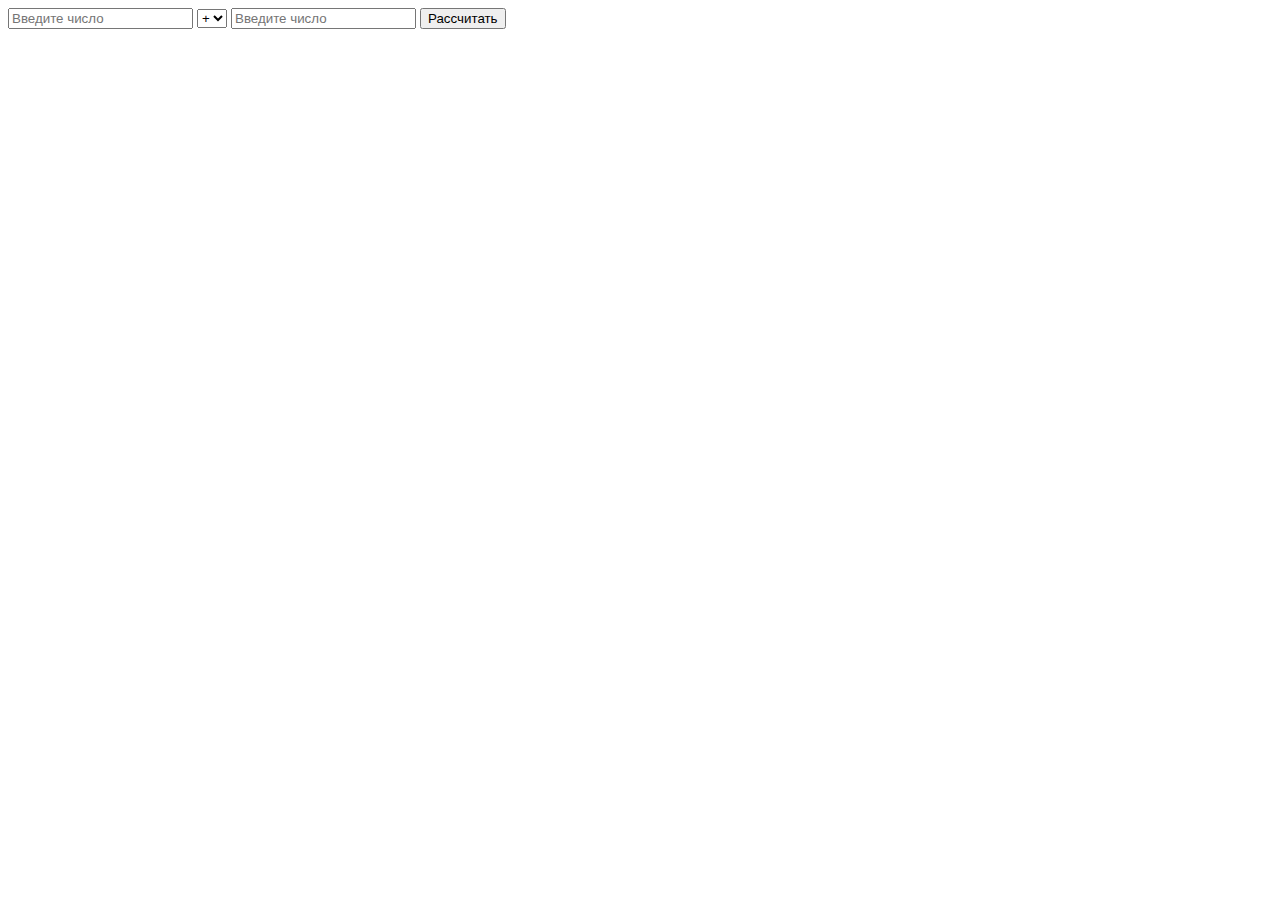
<file: calc_php/index.html>
<!DOCTYPE html>
<html lang="en" xmlns="http://www.w3.org/1999/html">
<head>
    <meta charset="UTF-8">
    <title>Калькулятор на php-v2</title>
</head>
<body>
<label for="number1"><input type="number" id="number1" placeholder="Введите число"></label>
<label for="operation">
    <select id="operation">
        <option value="add">+</option>
        <option value="sub">-</option>
        <option value="mult">*</option>
        <option value="divi">/</option>
    </select>
</label>
<label for="number2"><input type="number" id="number2" placeholder="Введите число"></label>
<button onclick="calculate()">Рассчитать</button>
<div>

</div>
<div class="lastresult"><br></div>
<div>
    <div class="endresult"><br></div>
</div>
<script src="calc_v2.js"></script>
</body>
</file>
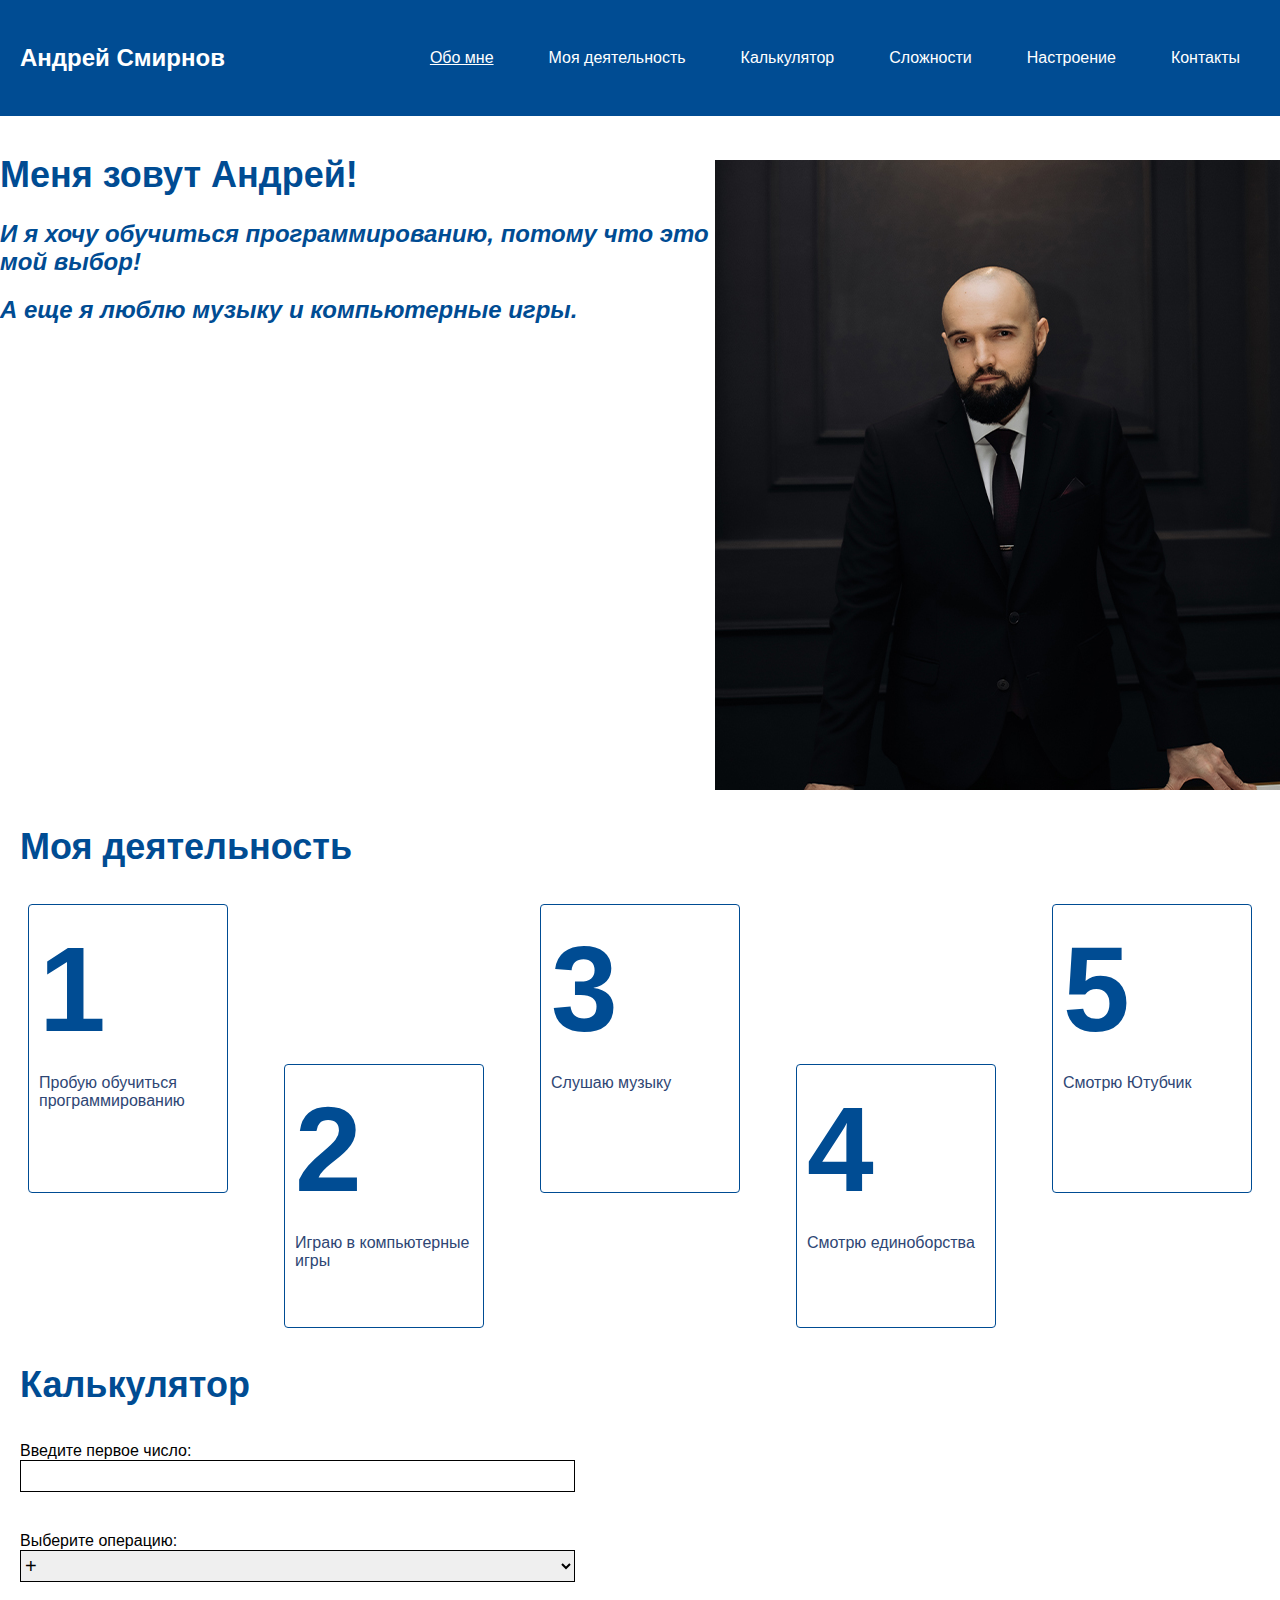
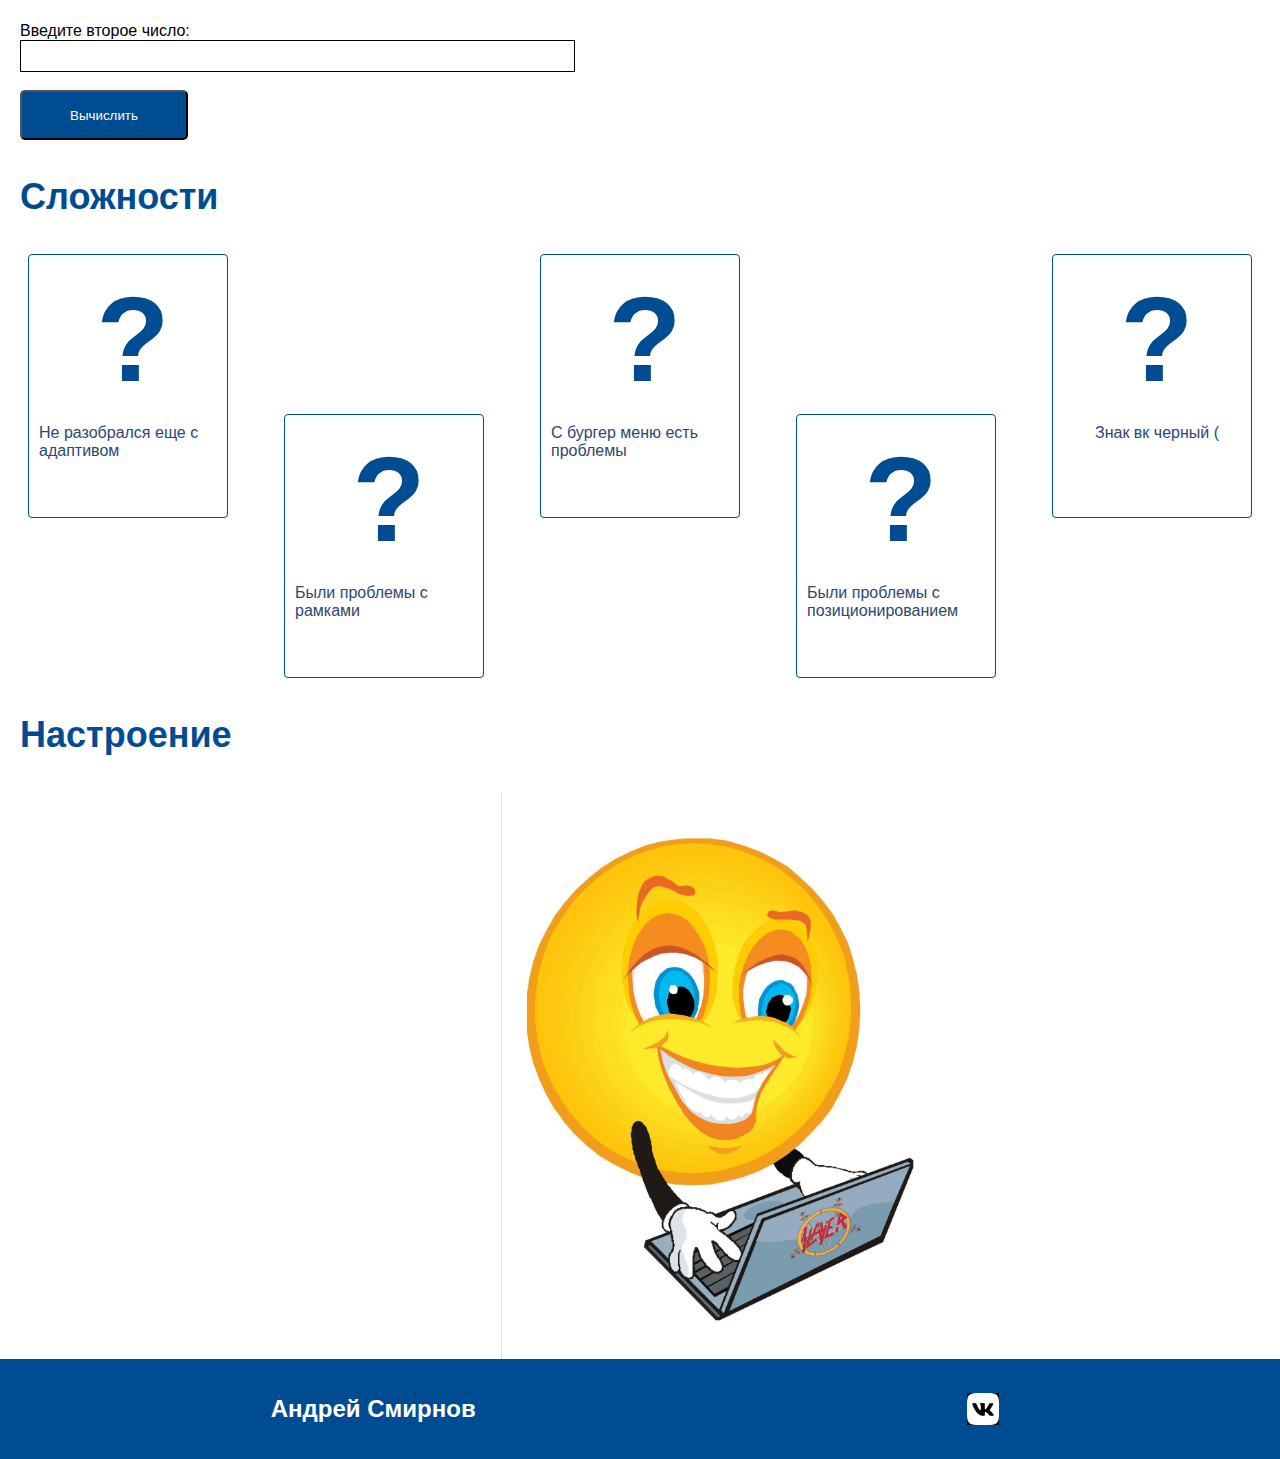
<file: index1.html>
<!DOCTYPE html>
<html lang="ru">
 <head>
    <title>Моя первая страница</title>
    <meta charset="UTF-8" />
    <meta name="viewport" content="width=device-width, initial-scale=1.0"/>   
     <link rel="stylesheet" href="./css/style1.css">
</head>
<body> 
   <header class="header_top">       
      <nav class="header_nav">
         <p class="logo">Андрей Смирнов</p>
         <ul class="header_link">
         <input type="checkbox" id="checkbox_toggle">
         <label for="checkbox_toggle" class="burger">
            <span class="burger-line"></span>
         </label>
         <div class="menu">
            <li><a href="#about_mee" class="menu_first">Обо мне</a></li>
            <li><a href="#myactivitiess" class="menu_second"> Моя деятельность</a></li>
            <li><a href="#calcs" class="menu_second"> Калькулятор</a></li>
            <li><a href="#myproblemss" class="menu_second"> Сложности</a></li>
            <li><a href="#mymood" class="menu_second"> Настроение</a></li>
            <li><a href="https://vk.com/ddz0r" class="menu_second"> Контакты</a></li>
         </div>
         </ul>                  
      </nav>
   </header>     
   <main>
      <section>
         <div class="containet_center">
            <div class="container_text">
               <div class="about_me" id="about_mee">
                  <h1>Меня зовут Андрей!</h1>
                  <h2> И я хочу обучиться программированию, потому что это мой выбор!</h2>
                  <h2> А еще я люблю музыку и компьютерные игры.</h2>
               </div>
               <div class="img_me">
                  <img src="img/1.jpg" alt="Это я" />
               </div>
            </div>
            <div class="container_myactivities" id="myactivitiess">
               <div class="myactivities">
                  <h3>Моя деятельность</h3>
               </div>
               <div class="cards">
                  <div class="container-cards">
                     <div class="card">
                        <div class="card-rectangle-first-group">
                           <div class="card-rectangle-first">
                              <h4>1</h4>
                              <p>Пробую обучиться программированию</p>
                           </div>
                        </div>
                        <div class="card-rectangle-second-group">
                           <div class="card-rectangle-second">
                              <h4>2</h4>
                              <p>Играю в компьютерные игры</p>
                           </div>
                        </div>
                        <div class="card-rectangle-first-group">
                           <div class="card-rectangle-first">
                              <h4>3</h4>
                              <p>Слушаю музыку</p>
                           </div>
                        </div>
                        <div class="card-rectangle-second-group">
                           <div class="card-rectangle-second">
                              <h4>4</h4>
                              <p>Смотрю единоборства</p>
                           </div>
                        </div>
                        <div class="card-rectangle-first-group">
                           <div class="card-rectangle-first">
                              <h4>5</h4>
                              <p>Смотрю Ютубчик</p>
                           </div>
                        </div>
                     </div>
                  </div>
               </div>
            </div>
            <div class="calc" id="calcs">
               <h3>Калькулятор</h3>
               <div class="calc-menu-firstnumber">Введите первое число:</div>
               <input class="calc-menu-firstnumbers" type="number" step="0.001" min="-99999999.999" max="99999999.999">

               <div class="calc-menu-operation">Выберите операцию:</div>
               <select class="calc-menu-operations">
                  <option value="+">+</option>
                  <option value="-">-</option>
                  <option value="/">/</option>
                  <option value="*">*</option>
               </select>
               <div class="calc-menu-secondnumber">Введите второе число:</div>
               <input class="calc-menu-secondnumbers" type="number" step="0.001" min="-99999999.999" max="99999999.999">

               <br>
               <div class="button-calc"></div>
               <button class="button-blue" id="btn-result">Вычислить</button>
               <div class="modal" id="my-modal">
                  <div class="window-result">
                     <h3>Результат</h3>
                     <p class="calc-result"></p>
                     <div class="btn-close-resultcalc" id="btn-close-result">
                        <button>X</button>
                     </div>
                  </div>
               </div>
            </div>

            <div class="container_problems">
               <div class="myproblems" id="myproblemss">
                  <h3>Сложности</h3>
               </div>
               <div class="cards-problems"> 
                  <div class="container-cards-problems">
                     <div class="card-problem">
                           <div class="card-problem-first-group">
                              <div class="card-problem-first">
                              <h4>?</h4>
                              <p>Не разобрался еще с адаптивом</p>
                              </div>
                           </div>                                             
                           <div class="card-problem-second-group">
                              <div class="card-problem-second">
                                 <h4>?</h4>
                                 <p>Были проблемы с рамками</p>
                              </div>
                           </div>
                           <div class="card-problem-first-group">
                              <div class="card-problem-first">
                                 <h4>?</h4>
                                 <p>С бургер меню есть проблемы</p>
                              </div>
                           </div>
                           <div class="card-problem-second-group">
                              <div class="card-problem-second">
                                 <h4>?</h4>
                                 <p>Были проблемы с позиционированием</p>
                              </div>
                           </div>
                           <div class="card-problem-first-group">
                              <div class="card-problem-first">
                                 <h4>?</h4>
                                 <p>Знак вк черный ( </p>
                              </div>
                        </div>
                     </div> 
                  </div>              
                                 
               </div>
            </div>
            <div class="mood" id="moods">
               <h3>Настроение</h3>
            </div>
            <div class="img-mood-smile">
               <img src="img/1682550059_papik-pro-p-smail-rabota-png-25.jpg" alt="Умный смайлик">
            </div>
         </div>
      </section>
   </main>
   <footer class="footer">
      <div class="logo">Андрей Смирнов</div>
      <nav class="footer-section">
         <a href="https://vk.com/ddz0r" class="footer-logovk" role="button">
          <img class="footer-button" src="img/logovk.png" alt="Ссылка на профиль">
         </a>
      </nav>
   </footer>
<script src="mathfunc.js"></script>
<script src="calc.js"></script>
<script src="index.js"></script>
</body>
</html>
</file>
<file: css/style1.css>
html{
    box-sizing: border-box;
}
*,*::before,*::after{
    box-sizing: inherit;
}
body{
    font-family: Arial;
    color: white;
    min-width: 697px;
    margin:0;
}
.header_top {

}

.header_nav{
    position: fixed;
    display: flex;
    align-items: center;
    justify-content: space-between;
    background-color: #004C93;
    color: white;
    list-style-type: none;
    min-height: 100px; 
    width: 100%; 
    margin-top: 0px;
    z-index: 99;  
}
.logo{
    font-size: 24px;
    color: #ffff;
    font-weight: bold;
    padding: 20px;
}
.header_link a{
color: white;
margin-right: 25px;
}
.menu{
    display: flex;
    font-size: 16px;
    list-style-type: none;
}
.menu li {
    padding: 5px 15px;
}
.menu li a:hover{
    transition: all .3s;
    color: black;
}

.menu_second{
    text-decoration: none;
    list-style: none;
}
#checkbox_toggle {
    display: none;
}
.burger {
    display:none;
    font-size: 16px;
    cursor: pointer;
}
/*Линии бургер меню*/
.burger-line{
    background-color: rgb(255, 255, 255);
    display: block;
    height: 3px;
    width: 38px;
    position: relative;
}
.burger-line::before,
.burger-line::after{
    background-color: rgb(255, 255, 255);
    content: '';
    display: block;
    position: absolute;
    width: 100%;
    height: 100%;
}
.burger-line::before {
    top: 15px;
}
.burger-line::after{
    top: -15px;
}
/* бургер меню на мобильной */
@media (max-width: 975px) {
    
    .menu{
        display: none;
        max-width: 100%;
        /*max-height: 438px;*/
        overflow: hidden;
        position: absolute;
        background-color: #004C93;
        text-align: right;
        right: 0;
        left: 0;
        margin-top: 20px;
        margin-right: 0px;
        margin-left: 0px;
    }
    .menu li a {
        color: #ffffff;
        display: block;
        padding: 15px;
    }
    .menu li {
        transition: all .5s;
    }

    .menu li:hover{
        background-color: #3296f3;
    }

    #checkbox_toggle:checked ~ .menu {
        display: block;
        max-height: 438px;
        transition: all .5s;
    }
    
    .burger {
    display:block;
    padding: 20px 30px;
    }
    
    

    .footer {
        display: flex;
        align-items: center;
        justify-content: space-between;
        background-color: #004C93;
        color: white;
        list-style-type: none;
        max-width: 100%;        
    }

}
/* мобильное*/
@media screen and (max-width: 1049px) {
    
    .container_text {
        display: flex;
        justify-content: center;
        flex-direction: column;
        align-items: center;        
    }
    
    .container_myactivities{
        display: flex;
        flex-direction: column; 
        justify-content: center;         
    }
    .myactivities{
        display: flex;
        justify-content: center;
    }
    .cards {  
        display: flex;     
        flex-direction: column;
        flex-wrap: wrap;
        justify-content: flex-start;  
        align-items: center;
    }
    .container_cards{
        display: flex;
        flex-direction: column;
        flex-wrap: wrap;
    }
    
    .card-rectangle-first-group {
        display: flex;        
        flex-direction: column;
        padding-bottom: 10px;
    }
    .card-rectangle-second-group {
        display: flex;
        flex-direction: column; 
        padding-bottom: 10px;         
    }
    /*Рамка моя деятельность нечет*/
    .card-rectangle-first {    
        width: 578px;
        height: 200px;
        border: 1px solid;
        color: #004C93;
        border-radius: 4px;
        font-size: 16px;
        display: flex;    
        align-items: flex-start;
        align-self: flex-start;              
    }  
    h4 {
        color: #004C93;
        font-size: 120px;
        margin-top: 15px;
        margin-left: 10px;
        margin-bottom: 0px;
    }
    p {
        font-size: 16px;
        color: #2E4674;
                
    }
    .card-rectangle-second {
        width: 578px;
        height: 200px;
        border: 1px solid;
        color: #004C93;
        border-radius: 4px;
        font-size: 16px;
        display: flex;    
        align-items: flex-start;
        align-self: flex-start;  
    }
    .calc {
        display:flex;
        justify-content: center;
        flex-direction: column;
        color: black; 
        padding-left: 20px;   
    }
    
    .calc-menu-firstnumbers {
        width: 555px;
        height: 32px;
        border: 1px solid;
        color: black;
    }
    .calc-menu-operation{
        padding-top: 40px;
    }
    
    .calc-menu-operations {
        width: 555px;
        height: 32px;
        border: 1px solid;
        color: black;
        padding-top: 30px;
    }
    
    select {
        width: 555px;
        height: 32px;
        border: 1px solid;
        color: black; 
        font-size: 20px;    
    }
    .calc-menu-secondnumber {
        padding-top: 40px;
    }
    .calc-menu-secondnumbers {
        width: 555px;
        height: 32px;
        border: 1px solid;
        color: black; 
    }
    
    .button-blue {
        display: inline-block;
        background-color: #004C93;
        color: white;
        width: 168px;
        height: 50px;
        border-radius: 5px;
        cursor: pointer;
    }
    .button-blue:hover {
        color: black;
        background-color: #3296f3;
    }

    .container_problems {
        display: flex;
        flex-direction: column;   
        flex-wrap: wrap; 
        justify-content: center;
    }
    .myproblems {
        display: flex;       
        justify-content: center;
    }
    .cards-problems {
        display: flex;
        flex-direction: column;
        justify-content: center;
    }
    .container-cards-problems{
        display: flex;
        justify-content: center;
    }
    .card-problem {
        display: flex;
        flex-direction: column;
        justify-content: center;
    }
      
    .card-problem-first-group{
        display: flex;
        flex-direction: column;
        justify-content: center;
        padding-bottom: 10px;
    
    }
    .card-problem-first{
        width: 578px;
        height: 200px;
        border: 1px solid;
        border-radius: 4px;
        color: #004C93;
        font-size: 16px;
        display: flex;
        align-items: flex-start;        
    }
    
    .card-problem-second-group{
        display: flex;
        flex-direction: column;
        justify-content: center;
        padding-bottom: 10px;        
    }
    
    .card-problem-second{
        width: 578px;
        height: 200px;
        border: 1px solid;
        border-radius: 4px;
        color: #004C93;
        font-size: 16px;
        display: flex;
        align-items: center;
    }
    .mood {
        display: flex;
        justify-content: center;    
    }
    .img-mood-smile {
        width: 600px;
        height: 567px;
        display: flex;
        justify-content: center;
        margin-left: 70px;
        
    }
}
/* десктопная версия */
@media(min-width: 1050px) {
    .myactivities{
        display: block;
        padding-left: 20px;
    }
    .contrainer-cards {
        display: flex; 
        justify-content: space-between;      
    }
    
    .card {
        display:flex;
        justify-content: space-around;
        flex-direction: row;
        align-items: center;         
    }
    
    
    .card-rectangle-first-group {
        display: flex;
        align-self: flex-start;
        flex-direction: row;
        justify-content: space-around;
    }
    .card-rectangle-second-group {
        display: flex;
        align-self: flex-end;
        flex-direction: row;
        justify-content: space-around;
        padding-top: 160px;
    }
    /*Рамка моя деятельность нечет*/
    .card-rectangle-first {    
        width: 200px;
        height: 289px;
        border: 1px solid;
        color: #004C93;
        border-radius: 4px;
        font-size: 16px;
        display: flex;
        flex-direction: column;
        align-items: flex-start;
        align-self: flex-start;  
        
    }
    
    h4 {
        color: #004C93;
        font-size: 120px;
        margin-top: 15px;
        margin-left: 10px;
        margin-bottom: 0px;
    }
    
    p {
    font-size: 16px;
    color: #2E4674;
    padding-left: 10px;
    }
    /*Рамка моя деятельность чет*/
    .card-rectangle-second {
        width: 200px;
        height: 264px;
        border: 1px solid;
        color: #004C93;
        border-radius: 4px; 
        font-size: 16px; 
        align-self: flex-end; 
    }
    .calc {
        display:flex;
        align-items: flex-start;
        flex-direction: column;
        color: black;
        padding-left: 20px;    
    }
    
    .calc-menu-firstnumbers {
        width: 555px;
        height: 32px;
        border: 1px solid;
        color: black;
    }
    .calc-menu-operation{
        padding-top: 40px;
    }
    
    .calc-menu-operations {
        width: 555px;
        height: 32px;
        border: 1px solid;
        color: black;
        padding-top: 0px;
    }
    
    select {
        width: 555px;
        height: 32px;
        border: 1px solid;
        color: black; 
        font-size: 20px;    
    }
    .calc-menu-secondnumber {
        padding-top: 40px;
    }
    .calc-menu-secondnumbers {
        width: 555px;
        height: 32px;
        border: 1px solid;
        color: black; 
    }
    
    .button-blue {
        display: inline-block;
        background-color: #004C93;
        color: white;
        width: 168px;
        height: 50px;
        border-radius: 5px;
        cursor: pointer;
    }
    .button-blue:hover {
        color: black;
        background-color: #3296f3;
    }
    .modal {
        position: fixed;
        margin-top: 100px;
        left: 0;
        top: 0;
        right: 0;
        bottom: 0;
        width: 100%;
        height: 100%;
        z-index: 99;
        background-color: rgba(0, 0, 0, 0.7);
        display: flex;
        align-content: center;
        justify-content: center;
        visibility: hidden;
        opacity: 0;
        overflow-x: auto;
        transition: opacity .8ms, visibility .8ms;
    }
    .window-result{
        position: relative;
        max-width: 550px;
        max-height: 200px;
        z-index: 2;
        margin-top: 200px;
        padding: 10px 10px;
        background-color: white;
        display: flex;
        flex-direction: column;
        justify-content: center;
        border-radius: 8px;
        box-shadow: 5px 5px 15px lightskyblue;
    }
    .modal.open{
        visibility: visible;
        opacity: 1;
    }
    .calc-result{
        font-size: 26px;
        color: darkorchid;

    }
    
    .btn-close-resultcalc{
        position: absolute;
        border: none;
        background-color: none;
        opacity: 0.8;
        bottom: 20px;
        right: 20px;
        cursor: pointer;

    }
    .btn-close-resultcalc:hover {
        opacity: 1;
    }

    .container_problems {
        display: block;    
    }
    .myproblems{
        padding-left: 20px;        
    }
    .card-problem {
        display: flex;
        justify-content: space-around;
    }
                
    .card-problem-first-group{
        display: flex;
        align-self: flex-start;
        flex-direction: row;
        justify-content: space-around;
    
    }
    .card-problem-first{
        width: 200px;
        height: 264px;
        border: 1px solid;
        border-radius: 4px;
        color: #004C93;
        font-size: 16px;
        display: flex;
        align-items: center;
        flex-direction: column;
    }
    
    .card-problem-second-group{
        display: flex;
        align-self: flex-end;
        flex-direction: row;
        justify-content: space-around;
        padding-top: 160px;
    }
    
    .card-problem-second{
        width: 200px;
        height: 264px;
        border: 1px solid;
        border-radius: 4px;
        color: #004C93;
        font-size: 16px;
        display: flex;
        align-items: center;
        flex-direction: column;
    }
    .mood{
        display: flex;
        padding-left: 20px;

    }
    .img-mood-smile {
        width: 600px;
        height: 567px;
        display: flex;
        justify-content: center;
        padding-left: 720px;
    }
}
    


.container_text {
    background-color: white;
    display: flex;  
    padding-top: 130px;  
}
h1 {
    color: #004C93;
    font-size: 36px;
    display: flex;
}
h2 {
    color: #004C93;
    font-size: 24px;
    font-style: italic;
    display:flex;
}
.img_me{
    float: right;
    display: flex;
    margin-top: 30px;
    width: 565px;
    height: 630px;
}
h3 {
    color: #004C93;
    font-size: 36px;    
}
.container_myactivies{
    display: flex;
    justify-content: space-between;
}

.footer{
    display: flex;
    align-items: center;
    justify-content: space-around;
    background-color: #004C93;
    color: white;
    list-style-type: none;
    min-height: 100px;    
}
.footer-section{
    display: flex;
    justify-content: end;
    
}
.footer-logovk {
    width: 32px;
    height: 32px;
    display: flex;
    justify-content: end;
    padding-right: 30px;
    background-color: #004C93;
}
</file>
